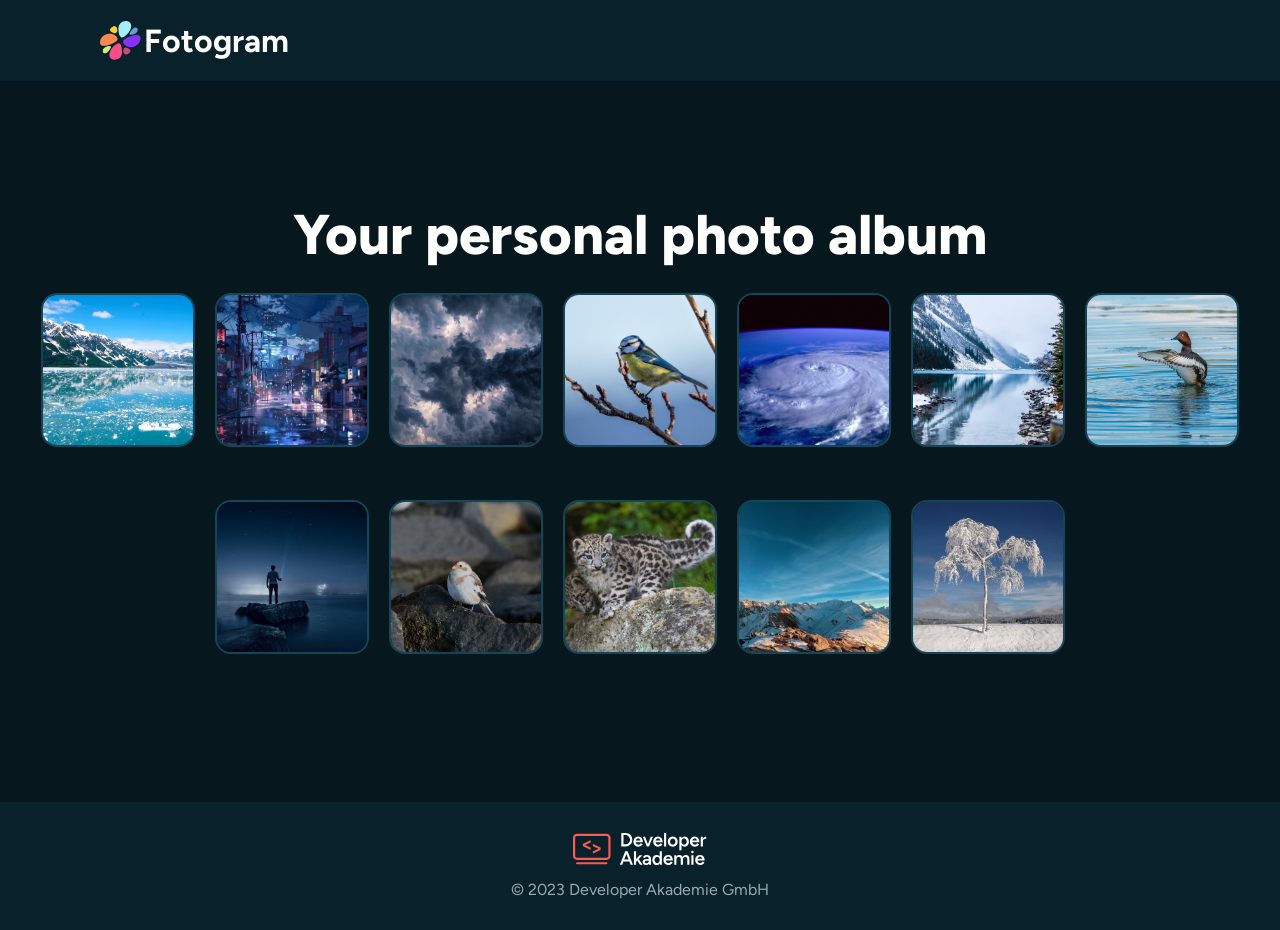
<file: index.html>
<!doctype html>
<html lang="en">
  <head>
    <meta charset="UTF-8" />
    <meta name="viewport" content="width=device-width, initial-scale=1.0" />
    <title>Fotogram</title>
    <link rel="stylesheet" href="style.css" />
  </head>
  <body onload="init()">
    <!--Header Start-->
    <header>
      <div class="headContainer">
        <div class="logo">
          <svg
            width="41"
            height="39"
            viewBox="0 0 41 39"
            fill="none"
            xmlns="http://www.w3.org/2000/svg"
          >
            <path
              d="M19.0182 22.3375C16.6136 22.0373 12.0298 26.1506 10.2525 30.2489C9.79545 31.3034 8.94561 33.3346 9.58336 35.3704C9.72675 35.8274 10.5617 38.247 13.4965 38.6756C13.5383 38.6816 13.5787 38.6876 13.6205 38.6921C15.6667 38.9475 18.5418 38.2455 20.2788 36.3292C21.9994 34.4309 22.1069 31.9128 22.1129 30.9539C22.1129 30.685 22.1099 30.4252 22.0995 30.1787C22.0084 27.6202 21.5125 24.7421 20.0458 22.8722C19.7396 22.4824 19.4484 22.4122 19.1138 22.3509C19.0825 22.345 19.0511 22.3405 19.0182 22.336"
              fill="#F64E85"
            />
            <path
              d="M10.7095 12.7249C9.60427 12.5875 7.70296 12.4635 5.44318 13.5643C4.89206 13.8331 1.95122 15.3267 0.639861 18.2869C-0.277191 20.357 -0.342908 23.0216 1.33736 24.1836C1.8377 24.5286 2.44409 24.7108 3.07737 24.7899C4.51269 24.9692 6.07795 24.6182 6.82025 24.4345C7.12046 24.3598 7.41022 24.2806 7.68951 24.203C10.5706 23.389 13.9282 22.0926 16.4329 20.1434C16.9556 19.7372 17.1184 19.4355 17.2797 19.0935C18.4298 16.6739 15.1021 13.3253 10.9739 12.7622C10.8917 12.7518 10.8036 12.7398 10.711 12.7279"
              fill="#F78A4C"
            />
            <path
              d="M26.9343 0.050436C24.8881 -0.204964 22.013 0.498507 20.2759 2.41476C18.5539 4.31309 18.4463 6.83124 18.4418 7.79012C18.4388 8.05896 18.4463 8.31735 18.4538 8.56528C18.5464 11.1223 19.0423 14.0019 20.5104 15.8718C20.8151 16.2616 21.1064 16.3333 21.4424 16.3931C21.4738 16.3991 21.5066 16.4035 21.538 16.408C23.9427 16.7082 28.5249 12.5949 30.3008 8.49807C30.7593 7.44211 31.6092 5.41086 30.9699 3.37662C30.8265 2.91958 29.9931 0.498507 27.0597 0.0698524C27.0179 0.0638781 26.9776 0.0579039 26.9358 0.0534231"
              fill="#A0F0FD"
            />
            <path
              d="M37.4758 13.9541C36.042 13.7749 34.4752 14.1259 33.7344 14.3111C33.4357 14.3842 33.1429 14.4649 32.8651 14.5426C29.981 15.3581 26.6265 16.6545 24.1203 18.6036C23.599 19.0098 23.4377 19.31 23.2734 19.6536C22.1249 22.0731 25.4525 25.4217 29.5808 25.9833C29.6659 25.9953 29.7585 26.0072 29.8571 26.0192C30.9623 26.1566 32.8577 26.2746 35.1115 25.1768C35.6626 24.9079 38.6019 23.4159 39.9133 20.4556C40.8303 18.3855 40.8976 15.721 39.2173 14.5605C38.7169 14.2155 38.1091 14.0333 37.4758 13.9541Z"
              fill="#8732F8"
            />
            <path
              d="M25.8573 26.515C25.6751 26.4926 25.4914 26.4792 25.3077 26.4762C25.0194 26.4717 24.8596 26.5464 24.6819 26.6405C23.4258 27.3051 22.8433 29.9577 23.5826 31.6633C23.7708 32.0965 24.1472 32.9209 25.2091 33.2585C25.2898 33.2839 25.4884 33.3436 25.7767 33.3795C26.3442 33.4497 27.2553 33.4287 28.2605 32.8672C29.3194 32.2757 30.4202 31.1212 30.4993 30.0159C30.5755 28.9421 29.6734 28.2296 29.3134 27.9712C29.2134 27.8981 29.1133 27.8308 29.0162 27.7666C28.141 27.1961 27.0372 26.6614 25.8573 26.515Z"
              fill="#CB4A74"
            />
            <path
              d="M9.77163 25.0558C8.67087 24.9184 6.99359 25.2708 5.61054 26.055C5.07286 26.3597 4.04528 26.9586 3.3672 28.0817C3.21486 28.3342 2.42476 29.6978 2.93855 30.9225C3.22233 31.5976 3.88995 32.1995 4.75323 32.3071C4.98474 32.3354 5.23118 32.3295 5.48807 32.2787C6.6665 32.0487 7.71797 30.9733 8.10929 30.5506C8.21832 30.4326 8.32287 30.3161 8.42144 30.2041C9.44305 29.0406 10.499 27.5933 10.9157 26.2506C11.0023 25.9713 10.962 25.8369 10.9082 25.692C10.7753 25.3366 10.3541 25.1275 9.77163 25.0543"
              fill="#D4ED77"
            />
            <path
              d="M14.7765 5.36306C14.209 5.29286 13.2979 5.31377 12.2912 5.87535C11.2323 6.46681 10.1315 7.62134 10.0539 8.72658C9.97769 9.80046 10.8798 10.5129 11.2398 10.7728C11.3413 10.846 11.4414 10.9132 11.5385 10.9759C12.4137 11.5464 13.5189 12.0811 14.6989 12.229C14.8796 12.2514 15.0618 12.2648 15.2455 12.2678C15.5338 12.2723 15.6951 12.1961 15.8728 12.102C17.1289 11.4389 17.7099 8.78632 16.9706 7.08066C16.7824 6.64753 16.4075 5.82308 15.3441 5.48553C15.2634 5.46014 15.0648 5.4004 14.778 5.36455"
              fill="#FFD331"
            />
            <path
              d="M35.8002 6.43396C35.5687 6.40558 35.3222 6.41156 35.0653 6.46234C33.8884 6.69384 32.8369 7.76921 32.4456 8.1904C32.3351 8.30988 32.2305 8.42489 32.132 8.53691C31.1119 9.6989 30.0559 11.1462 29.6392 12.4904C29.5511 12.7712 29.5899 12.9056 29.6452 13.0505C29.7781 13.4059 30.2008 13.615 30.7833 13.6882C31.8855 13.8256 33.5613 13.4732 34.9444 12.6875C35.4821 12.3828 36.5081 11.7854 37.1877 10.6608C37.3401 10.4083 38.1302 9.04621 37.6164 7.81999C37.3311 7.1449 36.665 6.54299 35.8017 6.43545"
              fill="#66A0D1"
            />
          </svg>

          <h1 class="title">Fotogram</h1>
        </div>
      </div>
    </header>
    <!--Header End-->
    <!--Content Start-->
    <section class="content">
      <div class="secContainer">
        <p>Your personal photo album</p>
        <div class="gallery"></div>
      </div>
    </section>
    <!--Content End-->
    <!--Footer Start-->
    <footer>
      <div class="footer_content">
        <svg
          width="134"
          height="32"
          viewBox="0 0 134 32"
          fill="none"
          xmlns="http://www.w3.org/2000/svg"
        >
          <path
            d="M52.5124 13.441V11.3672C53.1396 11.3672 53.7285 11.252 54.2789 11.0216C54.8294 10.7784 55.3094 10.4456 55.719 10.0231C56.1287 9.6007 56.4487 9.10786 56.6791 8.54462C56.9095 7.98138 57.0247 7.37334 57.0247 6.72049C57.0247 6.06764 56.9095 5.4596 56.6791 4.89636C56.4487 4.33312 56.1287 3.84028 55.719 3.41785C55.3094 2.99542 54.8294 2.66899 54.2789 2.43858C53.7285 2.19536 53.1396 2.07375 52.5124 2.07375V0C53.8309 0 54.9958 0.288021 56.0071 0.864063C57.0311 1.4273 57.8312 2.21456 58.4072 3.22584C58.9961 4.23711 59.2905 5.40199 59.2905 6.72049C59.2905 8.02618 58.9961 9.18467 58.4072 10.1959C57.8312 11.2072 57.0311 12.0009 56.0071 12.5769C54.9958 13.153 53.8309 13.441 52.5124 13.441ZM49.7282 13.441V11.3672H52.5124V13.441H49.7282ZM48.2881 13.441V0H50.5155V13.441H48.2881ZM49.7282 2.07375V0H52.5124V2.07375H49.7282Z"
            fill="white"
          />
          <path
            d="M65.2489 13.6714C64.3145 13.6714 63.4824 13.4602 62.7527 13.0377C62.0231 12.6025 61.4534 12.0073 61.0438 11.252C60.6342 10.4968 60.4294 9.6263 60.4294 8.64063C60.4294 7.65496 60.6406 6.78449 61.063 6.02924C61.4855 5.27398 62.0615 4.68514 62.7911 4.26271C63.5208 3.82748 64.3657 3.60986 65.3257 3.60986C66.1706 3.60986 66.9386 3.83388 67.6299 4.28191C68.3211 4.71714 68.8652 5.35079 69.262 6.18285C69.6716 7.01491 69.8765 8.00698 69.8765 9.15907H67.7067C67.7195 8.32701 67.6235 7.64216 67.4187 7.10452C67.2267 6.56688 66.945 6.17005 66.5738 5.91403C66.2026 5.64521 65.761 5.5108 65.2489 5.5108C64.7113 5.5108 64.2505 5.63241 63.8664 5.87563C63.4952 6.11885 63.2072 6.47727 63.0024 6.95091C62.7975 7.41174 62.6951 7.99418 62.6951 8.69823C62.6951 9.32548 62.8167 9.86312 63.06 10.3112C63.3032 10.7592 63.6296 11.1048 64.0392 11.348C64.4617 11.5784 64.9289 11.6937 65.4409 11.6937C66.0042 11.6937 66.4714 11.5656 66.8426 11.3096C67.2139 11.0408 67.5019 10.7016 67.7067 10.2919L69.6844 11.1368C69.4156 11.6488 69.0764 12.0969 68.6668 12.4809C68.2571 12.8649 67.7643 13.1594 67.1883 13.3642C66.6122 13.569 65.9658 13.6714 65.2489 13.6714ZM61.8311 9.15907L61.8503 7.45014H68.7628V9.15907H61.8311Z"
            fill="white"
          />
          <path
            d="M73.985 13.441L77.7292 3.84028H79.9566L76.0011 13.441H73.985ZM73.8313 13.441L69.8567 3.84028H72.0648L75.8283 13.441H73.8313Z"
            fill="white"
          />
          <path
            d="M85.0511 13.6714C84.1166 13.6714 83.2846 13.4602 82.5549 13.0377C81.8253 12.6025 81.2556 12.0073 80.846 11.252C80.4364 10.4968 80.2316 9.6263 80.2316 8.64063C80.2316 7.65496 80.4428 6.78449 80.8652 6.02924C81.2876 5.27398 81.8637 4.68514 82.5933 4.26271C83.323 3.82748 84.1679 3.60986 85.1279 3.60986C85.9728 3.60986 86.7408 3.83388 87.4321 4.28191C88.1233 4.71714 88.6674 5.35079 89.0642 6.18285C89.4738 7.01491 89.6786 8.00698 89.6786 9.15907H87.5089C87.5217 8.32701 87.4257 7.64216 87.2209 7.10452C87.0289 6.56688 86.7472 6.17005 86.376 5.91403C86.0048 5.64521 85.5632 5.5108 85.0511 5.5108C84.5135 5.5108 84.0526 5.63241 83.6686 5.87563C83.2974 6.11885 83.0094 6.47727 82.8046 6.95091C82.5997 7.41174 82.4973 7.99418 82.4973 8.69823C82.4973 9.32548 82.6189 9.86312 82.8622 10.3112C83.1054 10.7592 83.4318 11.1048 83.8414 11.348C84.2639 11.5784 84.7311 11.6937 85.2431 11.6937C85.8064 11.6937 86.2736 11.5656 86.6448 11.3096C87.0161 11.0408 87.3041 10.7016 87.5089 10.2919L89.4866 11.1368C89.2178 11.6488 88.8786 12.0969 88.469 12.4809C88.0593 12.8649 87.5665 13.1594 86.9905 13.3642C86.4144 13.569 85.768 13.6714 85.0511 13.6714ZM81.6333 9.15907L81.6525 7.45014H88.565V9.15907H81.6333Z"
            fill="white"
          />
          <path
            d="M91.052 13.441L91.0712 0H93.2218L93.2026 13.441H91.052Z"
            fill="white"
          />
          <path
            d="M99.7753 13.6714C98.8024 13.6714 97.9384 13.4602 97.1831 13.0377C96.4406 12.6025 95.8582 12.0073 95.4358 11.252C95.0133 10.4968 94.8021 9.6263 94.8021 8.64063C94.8021 7.65496 95.0069 6.78449 95.4166 6.02924C95.839 5.27398 96.4214 4.68514 97.1639 4.26271C97.9191 3.82748 98.7768 3.60986 99.7369 3.60986C100.71 3.60986 101.567 3.82748 102.31 4.26271C103.052 4.68514 103.635 5.27398 104.057 6.02924C104.48 6.78449 104.691 7.65496 104.691 8.64063C104.691 9.6263 104.48 10.4968 104.057 11.252C103.635 12.0073 103.052 12.6025 102.31 13.0377C101.58 13.4602 100.735 13.6714 99.7753 13.6714ZM99.7753 11.5976C100.287 11.5976 100.735 11.476 101.119 11.2328C101.516 10.9768 101.823 10.6248 102.041 10.1767C102.271 9.72871 102.387 9.21667 102.387 8.64063C102.387 8.06459 102.271 7.55255 102.041 7.10452C101.823 6.65649 101.51 6.31086 101.1 6.06764C100.703 5.81162 100.249 5.68361 99.7369 5.68361C99.2248 5.68361 98.7704 5.81162 98.3736 6.06764C97.9768 6.31086 97.6631 6.65649 97.4327 7.10452C97.2151 7.55255 97.1063 8.06459 97.1063 8.64063C97.1063 9.21667 97.2151 9.72871 97.4327 10.1767C97.6631 10.6248 97.9768 10.9768 98.3736 11.2328C98.7832 11.476 99.2504 11.5976 99.7753 11.5976Z"
            fill="white"
          />
          <path
            d="M106.356 17.2813V3.84028H108.372L108.507 5.60681V17.2813H106.356ZM111.54 13.6714C110.734 13.6714 110.036 13.4666 109.448 13.0569C108.871 12.6345 108.43 12.0457 108.123 11.2904C107.815 10.5352 107.662 9.6519 107.662 8.64063C107.662 7.61655 107.815 6.73329 108.123 5.99084C108.43 5.23558 108.871 4.65314 109.448 4.24351C110.036 3.82108 110.734 3.60986 111.54 3.60986C112.411 3.60986 113.166 3.82108 113.806 4.24351C114.459 4.65314 114.965 5.23558 115.323 5.99084C115.694 6.73329 115.88 7.61655 115.88 8.64063C115.88 9.6519 115.694 10.5352 115.323 11.2904C114.965 12.0457 114.459 12.6345 113.806 13.0569C113.166 13.4666 112.411 13.6714 111.54 13.6714ZM111.003 11.7129C111.515 11.7129 111.969 11.5848 112.366 11.3288C112.763 11.06 113.077 10.6952 113.307 10.2343C113.55 9.77351 113.672 9.24227 113.672 8.64063C113.672 8.03899 113.557 7.50775 113.326 7.04691C113.109 6.58608 112.801 6.22765 112.405 5.97163C112.008 5.71562 111.547 5.58761 111.022 5.58761C110.536 5.58761 110.1 5.71562 109.716 5.97163C109.332 6.22765 109.032 6.58608 108.814 7.04691C108.609 7.50775 108.507 8.03899 108.507 8.64063C108.507 9.24227 108.609 9.77351 108.814 10.2343C109.032 10.6952 109.326 11.06 109.697 11.3288C110.081 11.5848 110.516 11.7129 111.003 11.7129Z"
            fill="white"
          />
          <path
            d="M121.73 13.6714C120.796 13.6714 119.964 13.4602 119.234 13.0377C118.504 12.6025 117.935 12.0073 117.525 11.252C117.116 10.4968 116.911 9.6263 116.911 8.64063C116.911 7.65496 117.122 6.78449 117.544 6.02924C117.967 5.27398 118.543 4.68514 119.272 4.26271C120.002 3.82748 120.847 3.60986 121.807 3.60986C122.652 3.60986 123.42 3.83388 124.111 4.28191C124.803 4.71714 125.347 5.35079 125.743 6.18285C126.153 7.01491 126.358 8.00698 126.358 9.15907H124.188C124.201 8.32701 124.105 7.64216 123.9 7.10452C123.708 6.56688 123.426 6.17005 123.055 5.91403C122.684 5.64521 122.242 5.5108 121.73 5.5108C121.193 5.5108 120.732 5.63241 120.348 5.87563C119.977 6.11885 119.689 6.47727 119.484 6.95091C119.279 7.41174 119.176 7.99418 119.176 8.69823C119.176 9.32548 119.298 9.86312 119.541 10.3112C119.785 10.7592 120.111 11.1048 120.521 11.348C120.943 11.5784 121.41 11.6937 121.922 11.6937C122.486 11.6937 122.953 11.5656 123.324 11.3096C123.695 11.0408 123.983 10.7016 124.188 10.2919L126.166 11.1368C125.897 11.6488 125.558 12.0969 125.148 12.4809C124.739 12.8649 124.246 13.1594 123.67 13.3642C123.094 13.569 122.447 13.6714 121.73 13.6714ZM118.312 9.15907L118.332 7.45014H125.244V9.15907H118.312Z"
            fill="white"
          />
          <path
            d="M129.152 8.33341C129.152 7.29653 129.35 6.44527 129.747 5.77962C130.144 5.11397 130.656 4.62114 131.283 4.30111C131.923 3.96829 132.589 3.80188 133.28 3.80188V5.85643C132.692 5.85643 132.135 5.93963 131.61 6.10604C131.098 6.25966 130.682 6.51567 130.362 6.8741C130.042 7.23253 129.882 7.70616 129.882 8.295L129.152 8.33341ZM127.731 13.441V3.84028H129.882V13.441H127.731Z"
            fill="white"
          />
          <path
            d="M57.6008 31.7696L52.3588 18.3286H54.5861L59.9625 31.7696H57.6008ZM46.8672 31.7696L52.2244 18.3286H54.4709L49.229 31.7696H46.8672ZM49.3826 28.4669V26.4892H57.428V28.4669H49.3826Z"
            fill="white"
          />
          <path
            d="M62.9814 29.0814L61.6757 27.6029L66.668 22.1689H69.2602L62.9814 29.0814ZM60.9268 31.7696V18.3286H63.0774V31.7696H60.9268ZM67.0329 31.7696L63.6534 26.7964L65.0551 25.2987L69.5866 31.7696H67.0329Z"
            fill="white"
          />
          <path
            d="M76.0013 31.7696L75.9052 26.8348C75.9052 26.182 75.8348 25.6379 75.694 25.2027C75.5532 24.7675 75.3356 24.4346 75.0412 24.2042C74.7468 23.9738 74.3499 23.8586 73.8507 23.8586C73.4027 23.8586 73.0058 23.9546 72.6602 24.1466C72.3146 24.3386 72.0266 24.6331 71.7962 25.0299L69.876 24.3578C70.0936 23.9354 70.3752 23.5386 70.7209 23.1674C71.0665 22.7961 71.5017 22.5017 72.0266 22.2841C72.5514 22.0537 73.1787 21.9385 73.9083 21.9385C74.83 21.9385 75.598 22.1113 76.2125 22.4569C76.8397 22.8025 77.307 23.3146 77.6142 23.993C77.9214 24.6715 78.075 25.5099 78.075 26.5084V31.7696H76.0013ZM73.2747 32C72.1354 32 71.2457 31.744 70.6057 31.2319C69.9784 30.7199 69.6648 29.9967 69.6648 29.0622C69.6648 28.0637 69.9976 27.3021 70.6633 26.7772C71.3417 26.2524 72.2826 25.99 73.4859 25.99H76.5005L76.5197 27.6413H74.1579C73.3003 27.6413 72.6986 27.7629 72.353 28.0061C72.0202 28.2365 71.8538 28.5694 71.8538 29.0046C71.8538 29.3758 72.001 29.6702 72.2954 29.8878C72.6026 30.0927 73.025 30.1951 73.5627 30.1951C74.0363 30.1951 74.4459 30.0863 74.7916 29.8686C75.15 29.6382 75.4252 29.3438 75.6172 28.9854C75.8092 28.6142 75.9052 28.2173 75.9052 27.7949H76.7117C76.7117 29.1006 76.4301 30.1311 75.8668 30.8863C75.3164 31.6288 74.4523 32 73.2747 32Z"
            fill="white"
          />
          <path
            d="M86.8169 31.7696L86.7209 29.9839V18.3286H88.8522V31.7696H86.8169ZM83.6871 32C82.8166 32 82.0549 31.7952 81.4021 31.3856C80.7621 30.9631 80.2564 30.3743 79.8852 29.619C79.5268 28.8638 79.3475 27.9805 79.3475 26.9692C79.3475 25.9452 79.5268 25.0619 79.8852 24.3194C80.2564 23.5642 80.7621 22.9817 81.4021 22.5721C82.0549 22.1497 82.8166 21.9385 83.6871 21.9385C84.4935 21.9385 85.1848 22.1497 85.7608 22.5721C86.3497 22.9817 86.7977 23.5642 87.1049 24.3194C87.4121 25.0619 87.5657 25.9452 87.5657 26.9692C87.5657 27.9805 87.4121 28.8638 87.1049 29.619C86.7977 30.3743 86.3497 30.9631 85.7608 31.3856C85.1848 31.7952 84.4935 32 83.6871 32ZM84.2247 30.0415C84.7111 30.0415 85.14 29.9134 85.5112 29.6574C85.8952 29.3886 86.1896 29.0238 86.3945 28.563C86.6121 28.1021 86.7209 27.5709 86.7209 26.9692C86.7209 26.3676 86.6121 25.8364 86.3945 25.3755C86.1896 24.9147 85.8952 24.5563 85.5112 24.3002C85.14 24.0442 84.7047 23.9162 84.2055 23.9162C83.6935 23.9162 83.239 24.0442 82.8422 24.3002C82.4454 24.5563 82.1318 24.9147 81.9013 25.3755C81.6837 25.8364 81.5685 26.3676 81.5557 26.9692C81.5685 27.5709 81.6837 28.1021 81.9013 28.563C82.1318 29.0238 82.4454 29.3886 82.8422 29.6574C83.2518 29.9134 83.7127 30.0415 84.2247 30.0415Z"
            fill="white"
          />
          <path
            d="M95.2429 32C94.3084 32 93.4763 31.7888 92.7467 31.3664C92.017 30.9311 91.4474 30.3359 91.0378 29.5806C90.6281 28.8254 90.4233 27.9549 90.4233 26.9692C90.4233 25.9836 90.6345 25.1131 91.0569 24.3578C91.4794 23.6026 92.0554 23.0137 92.7851 22.5913C93.5147 22.1561 94.3596 21.9385 95.3197 21.9385C96.1645 21.9385 96.9326 22.1625 97.6238 22.6105C98.3151 23.0457 98.8591 23.6794 99.2559 24.5115C99.6656 25.3435 99.8704 26.3356 99.8704 27.4877H97.7006C97.7134 26.6556 97.6174 25.9708 97.4126 25.4331C97.2206 24.8955 96.939 24.4987 96.5678 24.2426C96.1965 23.9738 95.7549 23.8394 95.2429 23.8394C94.7052 23.8394 94.2444 23.961 93.8604 24.2042C93.4891 24.4474 93.2011 24.8059 92.9963 25.2795C92.7915 25.7403 92.6891 26.3228 92.6891 27.0268C92.6891 27.6541 92.8107 28.1917 93.0539 28.6398C93.2971 29.0878 93.6235 29.4334 94.0332 29.6766C94.4556 29.907 94.9228 30.0223 95.4349 30.0223C95.9981 30.0223 96.4653 29.8942 96.8366 29.6382C97.2078 29.3694 97.4958 29.0302 97.7006 28.6206L99.6784 29.4654C99.4096 29.9775 99.0703 30.4255 98.6607 30.8095C98.2511 31.1935 97.7582 31.488 97.1822 31.6928C96.6062 31.8976 95.9597 32 95.2429 32ZM91.825 27.4877L91.8442 25.7787H98.7567V27.4877H91.825Z"
            fill="white"
          />
          <path
            d="M101.244 31.7696V22.1689H103.26L103.394 23.9354V31.7696H101.244ZM107.753 31.7696V26.854L109.904 26.278V31.7696H107.753ZM114.281 31.7696V26.854L116.413 26.278V31.7696H114.281ZM107.753 26.854C107.753 26.086 107.663 25.4971 107.484 25.0875C107.318 24.6651 107.075 24.3706 106.755 24.2042C106.447 24.0378 106.082 23.9546 105.66 23.9546C104.943 23.9418 104.386 24.1786 103.99 24.6651C103.593 25.1515 103.394 25.8492 103.394 26.758H102.588C102.588 25.7467 102.735 24.8827 103.029 24.1658C103.324 23.4362 103.746 22.8857 104.297 22.5145C104.847 22.1305 105.5 21.9385 106.255 21.9385C107.42 21.9385 108.316 22.2969 108.944 23.0137C109.584 23.7178 109.904 24.8059 109.904 26.278L107.753 26.854ZM114.281 26.854C114.281 26.086 114.192 25.4971 114.013 25.0875C113.833 24.6651 113.584 24.3706 113.264 24.2042C112.957 24.0378 112.598 23.9546 112.189 23.9546C111.459 23.9418 110.896 24.1786 110.499 24.6651C110.102 25.1515 109.904 25.8492 109.904 26.758H109.097C109.097 25.7467 109.244 24.8827 109.539 24.1658C109.833 23.4362 110.256 22.8857 110.806 22.5145C111.356 22.1305 112.009 21.9385 112.765 21.9385C113.929 21.9385 114.832 22.2969 115.472 23.0137C116.112 23.7178 116.426 24.8059 116.413 26.278L114.281 26.854Z"
            fill="white"
          />
          <path
            d="M118.358 31.7696L118.377 22.1689H120.508L120.489 31.7696H118.358ZM119.433 20.3448C119.088 20.3448 118.787 20.2231 118.531 19.9799C118.287 19.7239 118.166 19.4231 118.166 19.0775C118.166 18.7318 118.287 18.4374 118.531 18.1942C118.787 17.951 119.088 17.8294 119.433 17.8294C119.779 17.8294 120.073 17.951 120.316 18.1942C120.572 18.4374 120.7 18.7318 120.7 19.0775C120.7 19.4231 120.572 19.7239 120.316 19.9799C120.073 20.2231 119.779 20.3448 119.433 20.3448Z"
            fill="white"
          />
          <path
            d="M127.037 32C126.102 32 125.27 31.7888 124.541 31.3664C123.811 30.9311 123.241 30.3359 122.832 29.5806C122.422 28.8254 122.217 27.9549 122.217 26.9692C122.217 25.9836 122.429 25.1131 122.851 24.3578C123.273 23.6026 123.849 23.0137 124.579 22.5913C125.309 22.1561 126.154 21.9385 127.114 21.9385C127.959 21.9385 128.727 22.1625 129.418 22.6105C130.109 23.0457 130.653 23.6794 131.05 24.5115C131.46 25.3435 131.664 26.3356 131.664 27.4877H129.495C129.507 26.6556 129.411 25.9708 129.207 25.4331C129.015 24.8955 128.733 24.4987 128.362 24.2426C127.991 23.9738 127.549 23.8394 127.037 23.8394C126.499 23.8394 126.038 23.961 125.654 24.2042C125.283 24.4474 124.995 24.8059 124.79 25.2795C124.586 25.7403 124.483 26.3228 124.483 27.0268C124.483 27.6541 124.605 28.1917 124.848 28.6398C125.091 29.0878 125.418 29.4334 125.827 29.6766C126.25 29.907 126.717 30.0223 127.229 30.0223C127.792 30.0223 128.259 29.8942 128.631 29.6382C129.002 29.3694 129.29 29.0302 129.495 28.6206L131.472 29.4654C131.204 29.9775 130.864 30.4255 130.455 30.8095C130.045 31.1935 129.552 31.488 128.976 31.6928C128.4 31.8976 127.754 32 127.037 32ZM123.619 27.4877L123.638 25.7787H130.551V27.4877H123.619Z"
            fill="white"
          />
          <path
            d="M19.9267 20.4497C19.9351 20.5048 19.9691 20.5525 20.0184 20.5783C20.0677 20.6041 20.1263 20.6049 20.1763 20.5804L27.4536 17.0079C27.4997 16.9853 27.5336 16.9434 27.546 16.8935C27.6379 16.525 27.6676 16.1596 27.6676 15.7655C27.6676 15.3298 27.6072 14.9325 27.5488 14.5811C27.5396 14.5253 27.5038 14.4775 27.453 14.4527L20.1757 10.9153C20.1261 10.8913 20.0681 10.892 20.0192 10.9172C19.9703 10.9425 19.9362 10.9894 19.9271 11.0437L19.9261 11.0501C19.8984 11.2167 19.8681 11.3987 19.8666 11.5833C19.8374 11.7696 19.8374 11.9857 19.8375 12.184V12.1931C19.8375 12.2672 19.8446 12.3484 19.8513 12.4242L19.8527 12.4403C19.86 12.524 19.8666 12.6045 19.8666 12.6834C19.8666 12.693 19.8674 12.7026 19.8689 12.712C19.8816 12.7883 19.8883 12.8653 19.8954 12.9464L19.8963 12.9569C19.9035 13.0384 19.9114 13.1275 19.9284 13.2093C19.9399 13.2642 19.977 13.3103 20.0283 13.3332L25.4124 15.7337L20.0258 18.2339C19.9758 18.2572 19.9397 18.3027 19.9284 18.3568C19.8992 18.4976 19.8682 18.6805 19.8666 18.8682C19.8374 19.0528 19.8375 19.236 19.8375 19.435V19.443C19.8375 19.735 19.8678 20.0596 19.9267 20.4497Z"
            fill="#FD5B4F"
          />
          <path
            fill-rule="evenodd"
            clip-rule="evenodd"
            d="M17.5118 7.17716C17.5611 7.20296 17.5952 7.25071 17.6035 7.30573C17.6624 7.69592 17.6928 8.02048 17.6928 8.31248V8.32056C17.6928 8.51947 17.6928 8.70271 17.6636 8.88727C17.6621 9.07496 17.6311 9.25783 17.6018 9.3987C17.5906 9.45274 17.5544 9.49828 17.5044 9.52152L12.1179 12.0218L17.502 14.4223C17.5532 14.4451 17.5904 14.4913 17.6018 14.5462C17.6188 14.628 17.6268 14.7171 17.6339 14.7985L17.6348 14.809C17.6419 14.8901 17.6486 14.9671 17.6613 15.0434C17.6629 15.0529 17.6637 15.0625 17.6637 15.072C17.6637 15.151 17.6702 15.2315 17.6775 15.3151L17.679 15.3312C17.6856 15.407 17.6928 15.4882 17.6928 15.5624V15.5715C17.6928 15.7699 17.6928 15.9859 17.6636 16.1721C17.6621 16.3568 17.6318 16.5388 17.6042 16.7052L17.6031 16.7118C17.594 16.7661 17.5599 16.813 17.511 16.8382C17.4621 16.8635 17.4041 16.8642 17.3546 16.8401L10.0773 13.3027C10.0264 13.278 9.99065 13.2302 9.98138 13.1744C9.92297 12.823 9.86258 12.4256 9.86258 11.99C9.86258 11.5959 9.89233 11.2304 9.9842 10.862C9.99665 10.8121 10.0305 10.7702 10.0767 10.7475L17.354 7.17511C17.4039 7.15059 17.4625 7.15135 17.5118 7.17716Z"
            fill="#FD5B4F"
          />
          <path
            fill-rule="evenodd"
            clip-rule="evenodd"
            d="M33.6024 0.785889H3.92756C1.75843 0.785889 0 2.54432 0 4.71345V23.042C0 25.2112 1.75843 26.9696 3.92756 26.9696H33.6024C35.7716 26.9696 37.53 25.2112 37.53 23.042V4.71345C37.53 2.54432 35.7716 0.785889 33.6024 0.785889ZM2.18198 4.71345C2.18198 3.74939 2.9635 2.96787 3.92756 2.96787H33.6024C34.5665 2.96787 35.348 3.74939 35.348 4.71345V23.042C35.348 24.0061 34.5665 24.7876 33.6024 24.7876H3.92756C2.9635 24.7876 2.18198 24.0061 2.18198 23.042V4.71345Z"
            fill="#FD5B4F"
          />
          <path
            d="M4.14576 29.1516C3.54322 29.1516 3.05477 29.64 3.05477 30.2426C3.05477 30.8451 3.54322 31.3336 4.14576 31.3336H33.3843C33.9868 31.3336 34.4752 30.8451 34.4752 30.2426C34.4752 29.64 33.9868 29.1516 33.3843 29.1516H4.14576Z"
            fill="#FD5B4F"
          />
        </svg>
        <p>© 2023 Developer Akademie GmbH</p>
      </div>
    </footer>
    <!--Footer End-->
    <!--Dialog Start-->

    <dialog id="dialog">
      <div class="dialogTop">
        <div class="imgName-div"><p id="imgName"></p></div>

        <button id="closeBtn" onclick="closeDialog()">
          <svg
            width="14"
            height="14"
            viewBox="0 0 14 14"
            fill="none"
            xmlns="http://www.w3.org/2000/svg"
          >
            <path
              d="M6.575 7.975L1.675 12.875C1.49167 13.0583 1.25833 13.15 0.975 13.15C0.691667 13.15 0.458333 13.0583 0.275 12.875C0.0916667 12.6917 0 12.4583 0 12.175C0 11.8917 0.0916667 11.6583 0.275 11.475L5.175 6.575L0.275 1.675C0.0916667 1.49167 0 1.25833 0 0.975C0 0.691667 0.0916667 0.458333 0.275 0.275C0.458333 0.0916667 0.691667 0 0.975 0C1.25833 0 1.49167 0.0916667 1.675 0.275L6.575 5.175L11.475 0.275C11.6583 0.0916667 11.8917 0 12.175 0C12.4583 0 12.6917 0.0916667 12.875 0.275C13.0583 0.458333 13.15 0.691667 13.15 0.975C13.15 1.25833 13.0583 1.49167 12.875 1.675L7.975 6.575L12.875 11.475C13.0583 11.6583 13.15 11.8917 13.15 12.175C13.15 12.4583 13.0583 12.6917 12.875 12.875C12.6917 13.0583 12.4583 13.15 12.175 13.15C11.8917 13.15 11.6583 13.0583 11.475 12.875L6.575 7.975Z"
              fill="white"
            />
          </svg>
        </button>
      </div>

      <div id="imgWin"></div>

      <div id="moveBtn">
        <button id="prev" onclick="navigate(-1)">
          <svg
            width="22"
            height="19"
            viewBox="0 0 22 19"
            fill="none"
            xmlns="http://www.w3.org/2000/svg"
          >
            <path
              d="M8.77873 18.6777C9.16926 19.0682 9.80242 19.0682 10.1929 18.6777C10.5835 18.2871 10.5835 17.654 10.1929 17.2635L3.41421 10.4847L20.5815 10.4847C21.1338 10.4847 21.5815 10.037 21.5815 9.48473C21.5815 8.93244 21.1338 8.48473 20.5815 8.48473L3.41533 8.48472L10.1929 1.70711C10.5835 1.31658 10.5835 0.683421 10.1929 0.292895C9.80242 -0.0976287 9.16926 -0.0976287 8.77873 0.292895L0.320144 8.75149C0.123303 8.93411 0.000122925 9.19503 0.0001229 9.48472C0.000122883 9.67363 0.0525006 9.85029 0.143525 10.001C0.184636 10.0692 0.234612 10.1335 0.293454 10.1924L8.77873 18.6777Z"
              fill="#FD5B4F"
            />
          </svg>
        </button>
        <p id="calc"></p>
        <button id="next" onclick="navigate(1)">
          <svg
            width="22"
            height="19"
            viewBox="0 0 22 19"
            fill="none"
            xmlns="http://www.w3.org/2000/svg"
          >
            <path
              d="M12.8028 0.292893C12.4123 -0.0976311 11.7791 -0.0976311 11.3886 0.292893C10.9981 0.683417 10.9981 1.31658 11.3886 1.70711L18.1673 8.48584H1C0.447715 8.48584 0 8.93355 0 9.48584C0 10.0381 0.447715 10.4858 1 10.4858H18.1662L11.3886 17.2635C10.9981 17.654 10.9981 18.2871 11.3886 18.6777C11.7791 19.0682 12.4123 19.0682 12.8028 18.6777L21.2614 10.2191C21.4582 10.0364 21.5814 9.77553 21.5814 9.48584C21.5814 9.29694 21.529 9.12027 21.438 8.96957C21.3969 8.90137 21.3469 8.83702 21.2881 8.77817L12.8028 0.292893Z"
              fill="#FD5B4F"
            />
          </svg>
        </button>
      </div>
    </dialog>

    <!--Dialog End-->
  </body>
  <script src="main.js"></script>
</html>
</file>
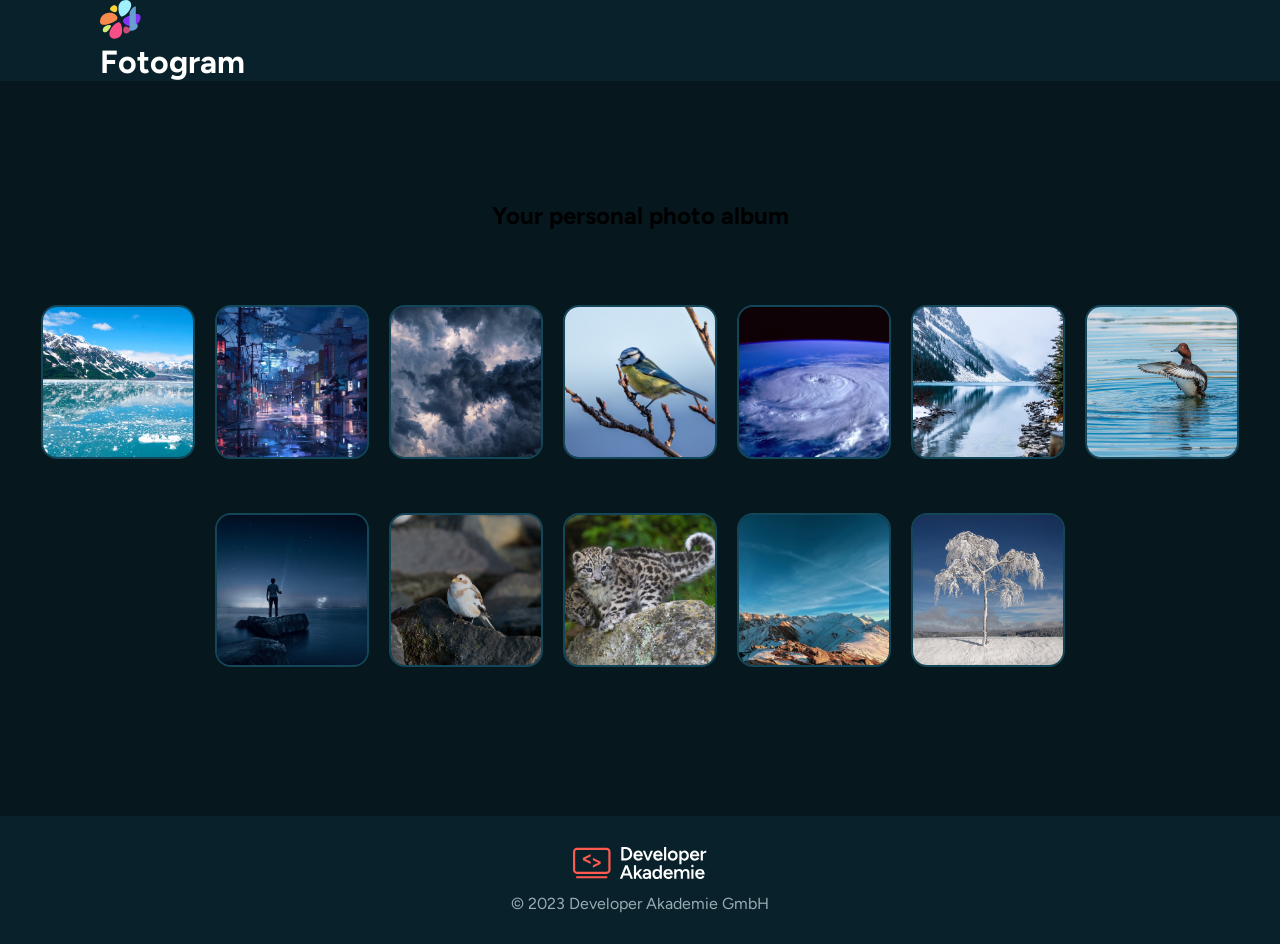
<file: Untitled-1.html>
<!doctype html>
<html lang="de">
  <head>
    <meta charset="UTF-8" />
    <meta name="viewport" content="width=device-width, initial-scale=1.0" />
    <title>Fotogram - Your Personal Photo Album</title>
    <link rel="stylesheet" href="style.css" />
    <link rel="icon" type="image/x-icon" href="favicon.ico" />
  </head>
  <body>
    <!--Header Start-->
    <header>
      <div>
        <svg
          width="41"
          height="39"
          viewBox="0 0 41 39"
          fill="none"
          xmlns="http://www.w3.org/2000/svg"
          aria-hidden="true"
          focusable="false"
        >
          <path
            d="M19.0182 22.3375C16.6136 22.0373 12.0298 26.1506 10.2525 30.2489C9.79545 31.3034 8.94561 33.3346 9.58336 35.3704C9.72675 35.8274 10.5617 38.247 13.4965 38.6756C13.5383 38.6816 13.5787 38.6876 13.6205 38.6921C15.6667 38.9475 18.5418 38.2455 20.2788 36.3292C21.9994 34.4309 22.1069 31.9128 22.1129 30.9539C22.1129 30.685 22.1099 30.4252 22.0995 30.1787C22.0084 27.6202 21.5125 24.7421 20.0458 22.8722C19.7396 22.4824 19.4484 22.4122 19.1138 22.3509C19.0825 22.345 19.0511 22.3405 19.0182 22.336"
            fill="#F64E85"
          />
          <path
            d="M10.7095 12.7249C9.60427 12.5875 7.70296 12.4635 5.44318 13.5643C4.89206 13.8331 1.95122 15.3267 0.639861 18.2869C-0.277191 20.357 -0.342908 23.0216 1.33736 24.1836C1.8377 24.5286 2.44409 24.7108 3.07737 24.7899C4.51269 24.9692 6.07795 24.6182 6.82025 24.4345C7.12046 24.3598 7.41022 24.2806 7.68951 24.203C10.5706 23.389 13.9282 22.0926 16.4329 20.1434C16.9556 19.7372 17.1184 19.4355 17.2797 19.0935C18.4298 16.6739 15.1021 13.3253 10.9739 12.7622C10.8917 12.7518 10.8036 12.7398 10.711 12.7279"
            fill="#F78A4C"
          />
          <path
            d="M26.9343 0.050436C24.8881 -0.204964 22.013 0.498507 20.2759 2.41476C18.5539 4.31309 18.4463 6.83124 18.4418 7.79012C18.4388 8.05896 18.4463 8.31735 18.4538 8.56528C18.5464 11.1223 19.0423 14.0019 20.5104 15.8718C20.8151 16.2616 21.1064 16.3333 21.4424 16.3931C21.4738 16.3991 21.5066 16.4035 21.538 16.408C23.9427 16.7082 28.5249 12.5949 30.3008 8.49807C30.7593 7.44211 31.6092 5.41086 30.9699 3.37662C30.8265 2.91958 29.9931 0.498507 27.0597 0.0698524C27.0179 0.0638781 26.9776 0.0579039 26.9358 0.0534231"
            fill="#A0F0FD"
          />
          <path
            d="M37.4758 13.9541C36.042 13.7749 34.4752 14.1259 33.7344 14.3111C33.4357 14.3842 33.1429 14.4649 32.8651 14.5426C29.981 15.3581 26.6265 16.6545 24.1203 18.6036C23.599 19.0098 23.4377 19.31 23.2734 19.6536C22.1249 22.0731 25.4525 25.4217 29.5808 25.9833C29.6659 25.9953 29.7585 26.0072 29.8571 26.0192C30.9623 26.1566 32.8577 26.2746 35.1115 25.1768C35.6626 24.9079 38.6019 23.4159 39.9133 20.4556C40.8303 18.3855 40.8976 15.721 39.2173 14.5605C38.7169 14.2155 38.1091 14.0333 37.4758 13.9541Z"
            fill="#8732F8"
          />
          <path
            d="M25.8573 26.515C25.6751 26.4926 25.4914 26.4792 25.3077 26.4762C25.0194 26.4717 24.8596 26.5464 24.6819 26.6405C23.4258 27.3051 22.8433 29.9577 23.5826 31.6633C23.7708 32.0965 24.1472 32.9209 25.2091 33.2585C25.2898 33.2839 25.4884 33.3436 25.7767 33.3795C26.3442 33.4497 27.2553 33.4287 28.2605 32.8672C29.3194 32.2757 30.4202 31.1212 30.4993 30.0159C30.5755 28.9421 29.6734 28.2296 29.3134 27.9712C29.2134 27.8981 29.1133 27.8308 29.0162 27.7666C28.141 27.1961 27.0372 26.6614 25.8573 26.515Z"
            fill="#CB4A74"
          />
          <path
            d="M9.77163 25.0558C8.67087 24.9184 6.99359 25.2708 5.61054 26.055C5.07286 26.3597 4.04528 26.9586 3.3672 28.0817C3.21486 28.3342 2.42476 29.6978 2.93855 30.9225C3.22233 31.5976 3.88995 32.1995 4.75323 32.3071C4.98474 32.3354 5.23118 32.3295 5.48807 32.2787C6.6665 32.0487 7.71797 30.9733 8.10929 30.5506C8.21832 30.4326 8.32287 30.3161 8.42144 30.2041C9.44305 29.0406 10.499 27.5933 10.9157 26.2506C11.0023 25.9713 10.962 25.8369 10.9082 25.692C10.7753 25.3366 10.3541 25.1275 9.77163 25.0543"
            fill="#D4ED77"
          />
          <path
            d="M14.7765 5.36306C14.209 5.29286 13.2979 5.31377 12.2912 5.87535C11.2323 6.46681 10.1315 7.62134 10.0539 8.72658C9.97769 9.80046 10.8798 10.5129 11.2398 10.7728C11.3413 10.846 11.4414 10.9132 11.5385 10.9759C12.4137 11.5464 13.5189 12.0811 14.6989 12.229C14.8796 12.2514 15.0618 12.2648 15.2455 12.2678C15.5338 12.2723 15.6951 12.1961 15.8728 12.102C17.1289 11.4389 17.7099 8.78632 16.9706 7.08066C16.7824 6.64753 16.4075 5.82308 15.3441 5.48553C15.2634 5.46014 15.0648 5.4004 14.778 5.36455"
            fill="#FFD331"
          />
          <path
            d="M35.8002 6.43396C35.5687 6.40558 35.3222 6.41156 35.0653 6.46234C33.8884 6.69384 32.8369 7.76921 32.4456 8.1904C32.3351 8.30988 32.2305 8.42489 32.132 8.53691C31.1119 9.6989 30.0559 11.1462 29.6392 12.4904C29.5511 29.7712 29.5899 29.9056 29.6452 30.0505C29.7781 30.4059 30.2008 30.615 30.7833 30.6882C31.8855 30.8256 33.5613 30.4732 34.9444 29.6875C35.4821 29.3828 36.5081 28.7854 37.1877 27.6608C37.3401 27.4083 38.1302 26.0462 37.6164 24.8199C37.3311 24.1449 36.665 23.5429 35.8017 23.4354"
            fill="#66A0D1"
          />
        </svg>

        <h1 class="title">Fotogram</h1>
      </div>
    </header>
    <!--Header End-->
    <!--Content Start-->
    <main>
      <section class="content">
        <h2>Your personal photo album</h2>
        <div class="gallery">
          <figure>
            <img
              onclick="showDialog(this)"
              src="imges/img1.jpg"
              alt="Sunset over the Nile river at golden hour"
            />
          </figure>
          <figure>
            <img
              onclick="showDialog(this)"
              src="imges/img2.jpg"
              alt="Mountain peaks in Sinai at sunrise"
            />
          </figure>
          <figure>
            <img
              onclick="showDialog(this)"
              src="imges/img3.png"
              alt="Desert landscape with sand dunes"
            />
          </figure>
          <figure>
            <img
              onclick="showDialog(this)"
              src="imges/img4.jpg"
              alt="Ancient temple ruins at dusk"
            />
          </figure>
          <figure>
            <img
              onclick="showDialog(this)"
              src="imges/img5.jpg"
              alt="Colorful street market in Cairo"
            />
          </figure>
          <figure>
            <img
              onclick="showDialog(this)"
              src="imges/img6.jpg"
              alt="Nile cruise boat at night"
            />
          </figure>
          <figure>
            <img
              onclick="showDialog(this)"
              src="imges/img7.jpg"
              alt="Traditional Egyptian architecture details"
            />
          </figure>
          <figure>
            <img
              onclick="showDialog(this)"
              src="imges/img8.jpg"
              alt="Red Sea coral reef underwater"
            />
          </figure>
          <figure>
            <img
              onclick="showDialog(this)"
              src="imges/img9.jpg"
              alt="Camel caravan in the desert"
            />
          </figure>
          <figure>
            <img
              onclick="showDialog(this)"
              src="imges/img10.jpg"
              alt="Pyramids of Giza at sunset"
            />
          </figure>
          <figure>
            <img
              onclick="showDialog(this)"
              src="imges/img11.jpg"
              alt="Traditional felucca sailboat on the Nile"
            />
          </figure>
          <figure>
            <img
              onclick="showDialog(this)"
              src="imges/img12.jpg"
              alt="Starlit sky over the Sahara desert"
            />
          </figure>
        </div>
      </section>
    </main>
    <!--Content End-->
    <!--Footer Start-->
    <footer>
      <div class="footer_content">
        <svg
          width="134"
          height="32"
          viewBox="0 0 134 32"
          fill="none"
          xmlns="http://www.w3.org/2000/svg"
          aria-hidden="true"
          focusable="false"
        >
          <path
            d="M52.5124 13.441V11.3672C53.1396 11.3672 53.7285 11.252 54.2789 11.0216C54.8294 10.7784 55.3094 10.4456 55.719 10.0231C56.1287 9.6007 56.4487 9.10786 56.6791 8.54462C56.9095 7.98138 57.0247 7.37334 57.0247 6.72049C57.0247 6.06764 56.9095 5.4596 56.6791 4.89636C56.4487 4.33312 56.1287 3.84028 55.719 3.41785C55.3094 2.99542 54.8294 2.66899 54.2789 2.43858C53.7285 2.19536 53.1396 2.07375 52.5124 2.07375V0C53.8309 0 54.9958 0.288021 56.0071 0.864063C57.0311 1.4273 57.8312 2.21456 58.4072 3.22584C58.9961 4.23711 59.2905 5.40199 59.2905 6.72049C59.2905 8.02618 58.9961 9.18467 58.4072 10.1959C57.8312 11.2072 57.0311 12.0009 56.0071 12.5769C54.9958 13.153 53.8309 13.441 52.5124 13.441ZM49.7282 13.441V11.3672H52.5124V13.441H49.7282ZM48.2881 13.441V0H50.5155V13.441H48.2881ZM49.7282 2.07375V0H52.5124V2.07375H49.7282Z"
            fill="white"
          />
          <path
            d="M65.2489 13.6714C64.3145 13.6714 63.4824 13.4602 62.7527 13.0377C62.0231 12.6025 61.4534 12.0073 61.0438 11.252C60.6342 10.4968 60.4294 9.6263 60.4294 8.64063C60.4294 7.65496 60.6406 6.78449 61.063 6.02924C61.4855 5.27398 62.0615 4.68514 62.7911 4.26271C63.5208 3.82748 64.3657 3.60986 65.3257 3.60986C66.1706 3.60986 66.9386 3.83388 67.6299 4.28191C68.3211 4.71714 68.8652 5.35079 69.262 6.18285C69.6716 7.01491 69.8765 8.00698 69.8765 9.15907H67.7067C67.7195 8.32701 67.6235 7.64216 67.4187 7.10452C67.2267 6.56688 66.945 6.17005 66.5738 5.91403C66.2026 5.64521 65.761 5.5108 65.2489 5.5108C64.7113 5.5108 64.2505 5.63241 63.8664 5.87563C63.4952 6.11885 63.2072 6.47727 63.0024 6.95091C62.7975 7.41174 62.6951 7.99418 62.6951 8.69823C62.6951 9.32548 62.8167 9.86312 63.06 10.3112C63.3032 10.7592 63.6296 11.1048 64.0392 11.348C64.4617 11.5784 64.9289 11.6937 65.4409 11.6937C66.0042 11.6937 66.4714 11.5656 66.8426 11.3096C67.2139 11.0408 67.5019 10.7016 67.7067 10.2919L69.6844 11.1368C69.4156 11.6488 69.0764 12.0969 68.6668 12.4809C68.2571 12.8649 67.7643 13.1594 67.1883 13.3642C66.6122 13.569 65.9658 13.6714 65.2489 13.6714ZM61.8311 9.15907L61.8503 7.45014H68.7628V9.15907H61.8311Z"
            fill="white"
          />
          <path
            d="M73.985 13.441L77.7292 3.84028H79.9566L76.0011 13.441H73.985ZM73.8313 13.441L69.8567 3.84028H72.0648L75.8283 13.441H73.8313Z"
            fill="white"
          />
          <path
            d="M85.0511 13.6714C84.1166 13.6714 83.2846 13.4602 82.5549 13.0377C81.8253 12.6025 81.2556 12.0073 80.846 11.252C80.4364 10.4968 80.2316 9.6263 80.2316 8.64063C80.2316 7.65496 80.4428 6.78449 80.8652 6.02924C81.2876 5.27398 81.8637 4.68514 82.5933 4.26271C83.323 3.82748 84.1679 3.60986 85.1279 3.60986C85.9728 3.60986 86.7408 3.83388 87.4321 4.28191C88.1233 4.71714 88.6674 5.35079 89.0642 6.18285C89.4738 7.01491 89.6786 8.00698 89.6786 9.15907H87.5089C87.5217 8.32701 87.4257 7.64216 87.2209 7.10452C87.0289 6.56688 86.7472 6.17005 86.376 5.91403C86.0048 5.64521 85.5632 5.5108 85.0511 5.5108C84.5135 5.5108 84.0526 5.63241 83.6686 5.87563C83.2974 6.11885 83.0094 6.47727 82.8046 6.95091C82.5997 7.41174 82.4973 7.99418 82.4973 8.69823C82.4973 9.32548 82.6189 9.86312 82.8622 10.3112C83.1054 10.7592 83.4318 11.1048 83.8414 11.348C84.2639 11.5784 84.7311 11.6937 85.2431 11.6937C85.8064 11.6937 86.2736 11.5656 86.6448 11.3096C87.0161 11.0408 87.3041 10.7016 87.5089 10.2919L89.4866 11.1368C89.2178 11.6488 88.8786 12.0969 88.469 12.4809C88.0593 12.8649 87.5665 13.1594 86.9905 13.3642C86.4144 13.569 85.768 13.6714 85.0511 13.6714ZM81.6333 9.15907L81.6525 7.45014H88.565V9.15907H81.6333Z"
            fill="white"
          />
          <path
            d="M91.052 13.441L91.0712 0H93.2218L93.2026 13.441H91.052Z"
            fill="white"
          />
          <path
            d="M99.7753 13.6714C98.8024 13.6714 97.9384 13.4602 97.1831 13.0377C96.4406 12.6025 95.8582 12.0073 95.4358 11.252C95.0133 10.4968 94.8021 9.6263 94.8021 8.64063C94.8021 7.65496 95.0069 6.78449 95.4166 6.02924C95.839 5.27398 96.4214 4.68514 97.1639 4.26271C97.9191 3.82748 98.7768 3.60986 99.7369 3.60986C100.71 3.60986 101.567 3.82748 102.31 4.26271C103.052 4.68514 103.635 5.27398 104.057 6.02924C104.48 6.78449 104.691 7.65496 104.691 8.64063C104.691 9.6263 104.48 10.4968 104.057 11.252C103.635 12.0073 103.052 12.6025 102.31 13.0377C101.58 13.4602 100.735 13.6714 99.7753 13.6714ZM99.7753 11.5976C100.287 11.5976 100.735 11.476 101.119 11.2328C101.516 10.9768 101.823 10.6248 102.041 10.1767C102.271 9.72871 102.387 9.21667 102.387 8.64063C102.387 8.06459 102.271 7.55255 102.041 7.10452C101.823 6.65649 101.51 6.31086 101.1 6.06764C100.703 5.81162 100.249 5.68361 99.7369 5.68361C99.2248 5.68361 98.7704 5.81162 98.3736 6.06764C97.9768 6.31086 97.6631 6.65649 97.4327 7.10452C97.2151 7.55255 97.1063 8.06459 97.1063 8.64063C97.1063 9.21667 97.2151 9.72871 97.4327 10.1767C97.6631 10.6248 97.9768 10.9768 98.3736 11.2328C98.7832 11.476 99.2504 11.5976 99.7753 11.5976Z"
            fill="white"
          />
          <path
            d="M106.356 17.2813V3.84028H108.372L108.507 5.60681V17.2813H106.356ZM111.54 13.6714C110.734 13.6714 110.036 13.4666 109.448 13.0569C108.871 12.6345 108.43 12.0457 108.123 11.2904C107.815 10.5352 107.662 9.6519 107.662 8.64063C107.662 7.61655 107.815 6.73329 108.123 5.99084C108.43 5.23558 108.871 4.65314 109.448 4.24351C110.036 3.82108 110.734 3.60986 111.54 3.60986C112.411 3.60986 113.166 3.82108 113.806 4.24351C114.459 4.65314 114.965 5.23558 115.323 5.99084C115.694 6.73329 115.88 7.61655 115.88 8.64063C115.88 9.6519 115.694 10.5352 115.323 11.2904C114.965 12.0457 114.459 12.6345 113.806 13.0569C113.166 13.4666 112.411 13.6714 111.54 13.6714ZM111.003 11.7129C111.515 11.7129 111.969 11.5848 112.366 11.3288C112.763 11.06 113.077 10.6952 113.307 10.2343C113.55 9.77351 113.672 9.24227 113.672 8.64063C113.672 8.03899 113.557 7.50775 113.326 7.04691C113.109 6.58608 112.801 6.22765 112.405 5.97163C112.008 5.71562 111.547 5.58761 111.022 5.58761C110.536 5.58761 110.1 5.71562 109.716 5.97163C109.332 6.22765 109.032 6.58608 108.814 7.04691C108.609 7.50775 108.507 8.03899 108.507 8.64063C108.507 9.24227 108.609 9.77351 108.814 10.2343C109.032 10.6952 109.326 11.06 109.697 11.3288C110.081 11.5848 110.516 11.7129 111.003 11.7129Z"
            fill="white"
          />
          <path
            d="M121.73 13.6714C120.796 13.6714 119.964 13.4602 119.234 13.0377C118.504 12.6025 117.935 12.0073 117.525 11.252C117.116 10.4968 116.911 9.6263 116.911 8.64063C116.911 7.65496 117.122 6.78449 117.544 6.02924C117.967 5.27398 118.543 4.68514 119.272 4.26271C120.002 3.82748 120.847 3.60986 121.807 3.60986C122.652 3.60986 123.42 3.83388 124.111 4.28191C124.803 4.71714 125.347 5.35079 125.743 6.18285C126.153 7.01491 126.358 8.00698 126.358 9.15907H124.188C124.201 8.32701 124.105 7.64216 123.9 7.10452C123.708 6.56688 123.426 6.17005 123.055 5.91403C122.684 5.64521 122.242 5.5108 121.73 5.5108C121.193 5.5108 120.732 5.63241 120.348 5.87563C119.977 6.11885 119.689 6.47727 119.484 6.95091C119.279 7.41174 119.176 7.99418 119.176 8.69823C119.176 9.32548 119.298 9.86312 119.541 10.3112C119.785 10.7592 120.111 11.1048 120.521 11.348C120.943 11.5784 121.41 11.6937 121.922 11.6937C122.486 11.6937 122.953 11.5656 123.324 11.3096C123.695 11.0408 123.983 10.7016 124.188 10.2919L126.166 11.1368C125.897 11.6488 125.558 12.0969 125.148 12.4809C124.739 12.8649 124.246 13.1594 123.67 13.3642C123.094 13.569 122.447 13.6714 121.73 13.6714ZM118.312 9.15907L118.332 7.45014H125.244V9.15907H118.312Z"
            fill="white"
          />
          <path
            d="M129.152 8.33341C129.152 7.29653 129.35 6.44527 129.747 5.77962C130.144 5.11397 130.656 4.62114 131.283 4.30111C131.923 3.96829 132.589 3.80188 133.28 3.80188V5.85643C132.692 5.85643 132.135 5.93963 131.61 6.10604C131.098 6.25966 130.682 6.51567 130.362 6.8741C130.042 7.23253 129.882 7.70616 129.882 8.295L129.152 8.33341ZM127.731 13.441V3.84028H129.882V13.441H127.731Z"
            fill="white"
          />
          <path
            d="M57.6008 31.7696L52.3588 18.3286H54.5861L59.9625 31.7696H57.6008ZM46.8672 31.7696L52.2244 18.3286H54.4709L49.229 31.7696H46.8672ZM49.3826 28.4669V26.4892H57.428V28.4669H49.3826Z"
            fill="white"
          />
          <path
            d="M62.9814 29.0814L61.6757 27.6029L66.668 22.1689H69.2602L62.9814 29.0814ZM60.9268 31.7696V18.3286H63.0774V31.7696H60.9268ZM67.0329 31.7696L63.6534 26.7964L65.0551 25.2987L69.5866 31.7696H67.0329Z"
            fill="white"
          />
          <path
            d="M76.0013 31.7696L75.9052 26.8348C75.9052 26.182 75.8348 25.6379 75.694 25.2027C75.5532 24.7675 75.3356 24.4346 75.0412 24.2042C74.7468 23.9738 74.3499 23.8586 73.8507 23.8586C73.4027 23.8586 73.0058 23.9546 72.6602 24.1466C72.3146 24.3386 72.0266 24.6331 71.7962 25.0299L69.876 24.3578C70.0936 23.9354 70.3752 23.5386 70.7209 23.1674C71.0665 22.7961 71.5017 22.5017 72.0266 22.2841C72.5514 22.0537 73.1787 21.9385 73.9083 21.9385C74.83 21.9385 75.598 22.1113 76.2125 22.4569C76.8397 22.8025 77.307 23.3146 77.6142 23.993C77.9214 24.6715 78.075 25.5099 78.075 26.5084V31.7696H76.0013ZM73.2747 32C72.1354 32 71.2457 31.744 70.6057 31.2319C69.9784 30.7199 69.6648 29.9967 69.6648 29.0622C69.6648 28.0637 69.9976 27.3021 70.6633 26.7772C71.3417 26.2524 72.2826 25.99 73.4859 25.99H76.5005L76.5197 27.6413H74.1579C73.3003 27.6413 72.6986 27.7629 72.353 28.0061C72.0202 28.2365 71.8538 28.5694 71.8538 29.0046C71.8538 29.3758 72.001 29.6702 72.2954 29.8878C72.6026 30.0927 73.025 30.1951 73.5627 30.1951C74.0363 30.1951 74.4459 30.0863 74.7916 29.8686C75.15 29.6382 75.4252 29.3438 75.6172 28.9854C75.8092 28.6142 75.9052 28.2173 75.9052 27.7949H76.7117C76.7117 29.1006 76.4301 30.1311 75.8668 30.8863C75.3164 31.6288 74.4523 32 73.2747 32Z"
            fill="white"
          />
          <path
            d="M86.8169 31.7696L86.7209 29.9839V18.3286H88.8522V31.7696H86.8169ZM83.6871 32C82.8166 32 82.0549 31.7952 81.4021 31.3856C80.7621 30.9631 80.2564 30.3743 79.8852 29.619C79.5268 28.8638 79.3475 27.9805 79.3475 26.9692C79.3475 25.9452 79.5268 25.0619 79.8852 24.3194C80.2564 23.5642 80.7621 22.9817 81.4021 22.5721C82.0549 22.1497 82.8166 21.9385 83.6871 21.9385C84.4935 21.9385 85.1848 22.1497 85.7608 22.5721C86.3497 22.9817 86.7977 23.5642 87.1049 24.3194C87.4121 25.0619 87.5657 25.9452 87.5657 26.9692C87.5657 27.9805 87.4121 28.8638 87.1049 29.619C86.7977 30.3743 86.3497 30.9631 85.7608 31.3856C85.1848 31.7952 84.4935 32 83.6871 32ZM84.2247 30.0415C84.7111 30.0415 85.14 29.9134 85.5112 29.6574C85.8952 29.3886 86.1896 29.0238 86.3945 28.563C86.6121 28.1021 86.7209 27.5709 86.7209 26.9692C86.7209 26.3676 86.6121 25.8364 86.3945 25.3755C86.1896 24.9147 85.8952 24.5563 85.5112 24.3002C85.14 24.0442 84.7047 23.9162 84.2055 23.9162C83.6935 23.9162 83.239 24.0442 82.8422 24.3002C82.4454 24.5563 82.1318 24.9147 81.9013 25.3755C81.6837 25.8364 81.5685 26.3676 81.5557 26.9692C81.5685 27.5709 81.6837 28.1021 81.9013 28.563C82.1318 29.0238 82.4454 29.3886 82.8422 29.6574C83.2518 29.9134 83.7127 30.0415 84.2247 30.0415Z"
            fill="white"
          />
          <path
            d="M95.2429 32C94.3084 32 93.4763 31.7888 92.7467 31.3664C92.017 30.9311 91.4474 30.3359 91.0378 29.5806C90.6281 28.8254 90.4233 27.9549 90.4233 26.9692C90.4233 25.9836 90.6345 25.1131 91.0569 24.3578C91.4794 23.6026 92.0554 23.0137 92.7851 22.5913C93.5147 22.1561 94.3596 21.9385 95.3197 21.9385C96.1645 21.9385 96.9326 22.1625 97.6238 22.6105C98.3151 23.0457 98.8591 23.6794 99.2559 24.5115C99.6656 25.3435 99.8704 26.3356 99.8704 27.4877H97.7006C97.7134 26.6556 97.6174 25.9708 97.4126 25.4331C97.2206 24.8955 96.939 24.4987 96.5678 24.2426C96.1965 23.9738 95.7549 23.8394 95.2429 23.8394C94.7052 23.8394 94.2444 23.961 93.8604 24.2042C93.4891 24.4474 93.2011 24.8059 92.9963 25.2795C92.7915 25.7403 92.6891 26.3228 92.6891 27.0268C92.6891 27.6541 92.8107 28.1917 93.0539 28.6398C93.2971 29.0878 93.6235 29.4334 94.0332 29.6766C94.4556 29.907 94.9228 30.0223 95.4349 30.0223C95.9981 30.0223 96.4653 29.8942 96.8366 29.6382C97.2078 29.3694 97.4958 29.0302 97.7006 28.6206L99.6784 29.4654C99.4096 29.9775 99.0703 30.4255 98.6607 30.8095C98.2511 31.1935 97.7582 31.488 97.1822 31.6928C96.6062 31.8976 95.9597 32 95.2429 32ZM91.825 27.4877L91.8442 25.7787H98.7567V27.4877H91.825Z"
            fill="white"
          />
          <path
            d="M101.244 31.7696V22.1689H103.26L103.394 23.9354V31.7696H101.244ZM107.753 31.7696V26.854L109.904 26.278V31.7696H107.753ZM114.281 31.7696V26.854L116.413 26.278V31.7696H114.281ZM107.753 26.854C107.753 26.086 107.663 25.4971 107.484 25.0875C107.318 24.6651 107.075 24.3706 106.755 24.2042C106.447 24.0378 106.082 23.9546 105.66 23.9546C104.943 23.9418 104.386 24.1786 103.99 24.6651C103.593 25.1515 103.394 25.8492 103.394 26.758H102.588C102.588 25.7467 102.735 24.8827 103.029 24.1658C103.324 23.4362 103.746 22.8857 104.297 22.5145C104.847 22.1305 105.5 21.9385 106.255 21.9385C107.42 21.9385 108.316 22.2969 108.944 23.0137C109.584 23.7178 109.904 24.8059 109.904 26.278L107.753 26.854ZM114.281 26.854C114.281 26.086 114.192 25.4971 114.013 25.0875C113.833 24.6651 113.584 24.3706 113.264 24.2042C112.957 24.0378 112.598 23.9546 112.189 23.9546C111.459 23.9418 110.896 24.1786 110.499 24.6651C110.102 25.1515 109.904 25.8492 109.904 26.758H109.097C109.097 25.7467 109.244 24.8827 109.539 24.1658C109.833 23.4362 110.256 22.8857 110.806 22.5145C111.356 22.1305 112.009 21.9385 112.765 21.9385C113.929 21.9385 114.832 22.2969 115.472 23.0137C116.112 23.7178 116.426 24.8059 116.413 26.278L114.281 26.854Z"
            fill="white"
          />
          <path
            d="M118.358 31.7696L118.377 22.1689H120.508L120.489 31.7696H118.358ZM119.433 20.3448C119.088 20.3448 118.787 20.2231 118.531 19.9799C118.287 19.7239 118.166 19.4231 118.166 19.0775C118.166 18.7318 118.287 18.4374 118.531 18.1942C118.787 17.951 119.088 17.8294 119.433 17.8294C119.779 17.8294 120.073 17.951 120.316 18.1942C120.572 18.4374 120.7 18.7318 120.7 19.0775C120.7 19.4231 120.572 19.7239 120.316 19.9799C120.073 20.2231 119.779 20.3448 119.433 20.3448Z"
            fill="white"
          />
          <path
            d="M127.037 32C126.102 32 125.27 31.7888 124.541 31.3664C123.811 30.9311 123.241 30.3359 122.832 29.5806C122.422 28.8254 122.217 27.9549 122.217 26.9692C122.217 25.9836 122.429 25.1131 122.851 24.3578C123.273 23.6026 123.849 23.0137 124.579 22.5913C125.309 22.1561 126.154 21.9385 127.114 21.9385C127.959 21.9385 128.727 22.1625 129.418 22.6105C130.109 23.0457 130.653 23.6794 131.05 24.5115C131.46 25.3435 131.664 26.3356 131.664 27.4877H129.495C129.507 26.6556 129.411 25.9708 129.207 25.4331C129.015 24.8955 128.733 24.4987 128.362 24.2426C127.991 23.9738 127.549 23.8394 127.037 23.8394C126.499 23.8394 126.038 23.961 125.654 24.2042C125.283 24.4474 124.995 24.8059 124.79 25.2795C124.586 25.7403 124.483 26.3228 124.483 27.0268C124.483 27.6541 124.605 28.1917 124.848 28.6398C125.091 29.0878 125.418 29.4334 125.827 29.6766C126.25 29.907 126.717 30.0223 127.229 30.0223C127.792 30.0223 128.259 29.8942 128.631 29.6382C129.002 29.3694 129.29 29.0302 129.495 28.6206L131.472 29.4654C131.204 29.9775 130.864 30.4255 130.455 30.8095C130.045 31.1935 129.552 31.488 128.976 31.6928C128.4 31.8976 127.754 32 127.037 32ZM123.619 27.4877L123.638 25.7787H130.551V27.4877H123.619Z"
            fill="white"
          />
          <path
            d="M19.9267 20.4497C19.9351 20.5048 19.9691 20.5525 20.0184 20.5783C20.0677 20.6041 20.1263 20.6049 20.1763 20.5804L27.4536 17.0079C27.4997 16.9853 27.5336 16.9434 27.546 16.8935C27.6379 16.525 27.6676 16.1596 27.6676 15.7655C27.6676 15.3298 27.6072 14.9325 27.5488 14.5811C27.5396 14.5253 27.5038 14.4775 27.453 14.4527L20.1757 10.9153C20.1261 10.8913 20.0681 10.892 20.0192 10.9172C19.9703 10.9425 19.9362 10.9894 19.9271 11.0437L19.9261 11.0501C19.8984 11.2167 19.8681 11.3987 19.8666 11.5833C19.8374 11.7696 19.8374 11.9857 19.8375 12.184V12.1931C19.8375 12.2672 19.8446 12.3484 19.8513 12.4242L19.8527 12.4403C19.86 12.524 19.8666 12.6045 19.8666 12.6834C19.8666 12.693 19.8674 12.7026 19.8689 12.712C19.8816 12.7883 19.8883 12.8653 19.8954 12.9464L19.8963 12.9569C19.9035 13.0384 19.9114 13.1275 19.9284 13.2093C19.9399 13.2642 19.977 13.3103 20.0283 13.3332L25.4124 15.7337L20.0258 18.2339C19.9758 18.2572 19.9397 18.3027 19.9284 18.3568C19.8992 18.4976 19.8682 18.6805 19.8666 18.8682C19.8374 19.0528 19.8375 19.236 19.8375 19.435V19.443C19.8375 19.735 19.8678 20.0596 19.9267 20.4497Z"
            fill="#FD5B4F"
          />
          <path
            fill-rule="evenodd"
            clip-rule="evenodd"
            d="M17.5118 7.17716C17.5611 7.20296 17.5952 7.25071 17.6035 7.30573C17.6624 7.69592 17.6928 8.02048 17.6928 8.31248V8.32056C17.6928 8.51947 17.6928 8.70271 17.6636 8.88727C17.6621 9.07496 17.6311 9.25783 17.6018 9.3987C17.5906 9.45274 17.5544 9.49828 17.5044 9.52152L12.1179 12.0218L17.502 14.4223C17.5532 14.4451 17.5904 14.4913 17.6018 14.5462C17.6188 14.628 17.6268 14.7171 17.6339 14.7985L17.6348 14.809C17.6419 14.8901 17.6486 14.9671 17.6613 15.0434C17.6629 15.0529 17.6637 15.0625 17.6637 15.072C17.6637 15.151 17.6702 15.2315 17.6775 15.3151L17.679 15.3312C17.6856 15.407 17.6486 15.4882 17.6613 15.5624V15.5715C17.6928 15.7699 17.6928 15.9859 17.6636 16.1721C17.6621 16.3568 17.6318 16.5388 17.6042 16.7052L17.6031 16.7118C17.594 16.7661 17.5599 16.813 17.511 16.8382C17.4621 16.8635 17.4041 16.8642 17.3546 16.8401L10.0773 13.3027C10.0264 13.278 9.99065 13.2302 9.98138 13.1744C9.92297 12.823 9.86258 12.4256 9.86258 11.99C9.86258 11.5959 9.89233 11.2304 9.9842 10.862C9.99665 10.8121 10.0305 10.7702 10.0767 10.7475L17.354 7.17511C17.4039 7.15059 17.4625 7.15135 17.5118 7.17716Z"
            fill="#FD5B4F"
          />
          <path
            fill-rule="evenodd"
            clip-rule="evenodd"
            d="M33.6024 0.785889H3.92756C1.75843 0.785889 0 2.54432 0 4.71345V23.042C0 25.2112 1.75843 26.9696 3.92756 26.9696H33.6024C35.7716 26.9696 37.53 25.2112 37.53 23.042V4.71345C37.53 2.54432 35.7716 0.785889 33.6024 0.785889ZM2.18198 4.71345C2.18198 3.74939 2.9635 2.96787 3.92756 2.96787H33.6024C34.5665 2.96787 35.348 3.74939 35.348 4.71345V23.042C35.348 24.0061 34.5665 24.7876 33.6024 24.7876H3.92756C2.9635 24.7876 2.18198 24.0061 2.18198 23.042V4.71345Z"
            fill="#FD5B4F"
          />
          <path
            d="M4.14576 29.1516C3.54322 29.1516 3.05477 29.64 3.05477 30.2426C3.05477 30.8451 3.54322 31.3336 4.14576 31.3336H33.3843C33.9868 31.3336 34.4752 30.8451 34.4752 30.2426C34.4752 29.64 33.9868 29.1516 33.3843 29.1516H4.14576Z"
            fill="#FD5B4F"
          />
        </svg>
        <p>© 2023 Developer Akademie GmbH</p>
      </div>
    </footer>
    <!--Footer End-->
    <!--Dialog Start-->
    <dialog id="dialog" aria-labelledby="dialogTitle" aria-modal="true">
      <div class="dialogTop">
        <p id="imgName" role="status" aria-live="polite"></p>
        <button id="closeBtn" aria-label="Close dialog">
          <svg
            width="14"
            height="14"
            viewBox="0 0 14 14"
            fill="none"
            xmlns="http://www.w3.org/2000/svg"
            aria-hidden="true"
            focusable="false"
          >
            <path
              d="M6.575 7.975L1.675 12.875C1.49167 13.0583 1.25833 13.15 0.975 13.15C0.691667 13.15 0.458333 13.0583 0.275 12.875C0.0916667 12.6917 0 12.4583 0 12.175C0 11.8917 0.0916667 11.6583 0.275 11.475L5.175 6.575L0.275 1.675C0.0916667 1.49167 0 1.25833 0 0.975C0 0.691667 0.0916667 0.458333 0.275 0.275C0.458333 0.0916667 0.691667 0 0.975 0C1.25833 0 1.49167 0.0916667 1.675 0.275L6.575 5.175L11.475 0.275C11.6583 0.0916667 11.8917 0 12.175 0C12.4583 0 12.6917 0.0916667 12.875 0.275C13.0583 0.458333 13.15 0.691667 13.15 0.975C13.15 1.25833 13.0583 1.49167 12.875 1.675L7.975 6.575L12.875 11.475C13.0583 11.6583 13.15 11.8917 13.15 12.175C13.15 12.4583 13.0583 12.6917 12.875 12.875C12.6917 13.0583 12.4583 13.15 12.175 13.15C11.8917 13.15 11.6583 13.0583 11.475 12.875L6.575 7.975Z"
              fill="white"
            />
          </svg>
        </button>
      </div>
      <div id="imgWin" role="img" aria-label="Large image view"></div>
      <div id="moveBtn">
        <button id="prev" aria-label="Previous image">
          <svg
            width="22"
            height="19"
            viewBox="0 0 22 19"
            fill="none"
            xmlns="http://www.w3.org/2000/svg"
            aria-hidden="true"
            focusable="false"
          >
            <path
              d="M8.77873 18.6777C9.16926 19.0682 9.80242 19.0682 10.1929 18.6777C10.5835 18.2871 10.5835 17.654 10.1929 17.2635L3.41421 10.4847L20.5815 10.4847C21.1338 10.4847 21.5815 10.037 21.5815 9.48473C21.5815 8.93244 21.1338 8.48473 20.5815 8.48473L3.41533 8.48472L10.1929 1.70711C10.5835 1.31658 10.5835 0.683421 10.1929 0.292895C9.80242 -0.0976287 9.16926 -0.0976287 8.77873 0.292895L0.320144 8.75149C0.123303 8.93411 0.000122925 9.19503 0.0001229 9.48472C0.000122883 9.67363 0.0525006 9.85029 0.143525 10.001C0.184636 10.0692 0.234612 10.1335 0.293454 10.1924L8.77873 18.6777Z"
              fill="#FD5B4F"
            />
          </svg>
        </button>
        <p id="calc" aria-live="polite"></p>
        <button id="next" aria-label="Next image">
          <svg
            width="22"
            height="19"
            viewBox="0 0 22 19"
            fill="none"
            xmlns="http://www.w3.org/2000/svg"
            aria-hidden="true"
            focusable="false"
          >
            <path
              d="M12.8028 0.292893C12.4123 -0.0976311 11.7791 -0.0976311 11.3886 0.292893C10.9981 0.683417 10.9981 1.31658 11.3886 1.70711L18.1673 8.48584H1C0.447715 8.48584 0 8.93355 0 9.48584C0 10.0381 0.447715 10.4858 1 10.4858H18.1662L11.3886 17.2635C10.9981 17.654 10.9981 18.2871 11.3886 18.6777C11.7791 19.0682 12.4123 19.0682 12.8028 18.6777L21.2614 10.2191C21.4582 10.0364 21.5814 9.77553 21.5814 9.48584C21.5814 9.29694 21.529 9.12027 21.438 8.96957C21.3969 8.90137 21.3469 8.83702 21.2881 8.77817L12.8028 0.292893Z"
              fill="#FD5B4F"
            />
          </svg>
        </button>
      </div>
    </dialog>
    <!--Dialog End-->
    <script src="main.js"></script>
  </body>
</html>
</file>
<file: style.css>
@import url("https://fonts.googleapis.com/css2?family=Figtree:ital,wght@0,300..900;1,300..900&display=swap");
* {
  margin: 0;
  padding: 0;
  border: 0;
  font-family: "Figtree", sans-serif;
  font-optical-sizing: auto;
  font-style: normal;
}
body {
  background-color: #06171e;
}
.headContainer {
  max-width: 1440px;
  width: 100%;
  margin: 0 auto;
}
.secContainer {
  max-width: 1440px;

  margin: 0 auto;
}
.footer_content {
  max-width: 1440px;

  margin: 0 auto;
}
header,
section,
footer {
  padding: 0 100px;
}
header {
  display: flex;
  align-items: center;
  background: #09212a;
  height: 81px;
}
.logo {
  display: flex;
  align-items: center;
  gap: 3px;
}
.title {
  color: white;
}
section {
  display: flex;
  flex-direction: column;
  align-items: center;
  gap: 50px;
  min-height: calc(100vh - 458px);
  padding: 120px 0;
}
section p {
  font-family: "Figtree";
  font-weight: 800;
  color: white;
  font-size: 56px;
  text-align: center;
}
.img-btn {
  background: none;
  padding: 0;
  cursor: pointer;
}
.gallery {
  display: flex;
  flex-wrap: wrap;
  justify-content: center;
}
img {
  cursor: pointer;
  width: 150px;
  height: 150px;
  border: 2px solid #124658;
  border-radius: 16px;
  margin: 25px 10px;
  transition: all 0.5s ease;
  object-fit: cover;
}
img:hover {
  transform: scale(1.1);
  border: 2px solid #6bc1e1;
}
footer {
  position: relative;
  bottom: 0;
  display: flex;
  flex-direction: column;
  align-items: center;
  justify-content: center;
  height: 128px;
  background-color: #09212a;
}
footer p {
  color: #99acb3;
}
.footer_content {
  display: flex;
  flex-direction: column;
  align-items: center;
  gap: 15px;
}
dialog {
  position: relative;
  display: flex;
  flex-direction: column;
  align-items: center;
  justify-content: center;
  margin: auto;
  width: 580px;
  height: fit-content;
  border-radius: 40px;
  padding: 40px 0;
  background-color: #09212a;
  overflow: hidden;
}
dialog:not([open]) {
  display: none;
}
.dialogTop {
  width: 100%;

  display: flex;
  justify-content: center;
  align-items: center;
}
.imgName-div {
  width: 450px;
}
.dialogTop p {
  align-self: center;
  font-family: "Figtree";
  font-size: 24px;
  font-weight: 700;
  color: aliceblue;
}
.dialogTop button {
  background: transparent;
  border: none;
}
#moveBtn {
  display: flex;
  flex-direction: row;
  align-items: center;
  justify-content: center;
  gap: 56px;
}
#moveBtn p {
  color: white;
}
#next,
#prev {
  cursor: pointer;
  background-color: #56322ff7;
  height: 60px;
  width: 60px;
  border-radius: 50%;
}
#closeBtn {
  position: absolute;
  top: 30px;
  right: 30px;
  display: flex;
  align-items: center;
  justify-content: center;
  padding: 6px 6px;
  border: none;
  border-radius: 50%;
  cursor: pointer;
}
#closeBtn:hover {
  background-color: #0c2e3a;
}
#imgWin {
  width: 440px;
  height: 323px;
  margin: 35px 0;
}
.img-display {
  width: 500px;
  height: 350px;
  margin: 45px 0;
  background-size: cover;
  background-position: center;
  background-repeat: no-repeat;
  border-radius: 16px;
}

/*Responsive*/
@media (max-width: 768px) {
  header {
    justify-content: center;
  }
  section p {
    font-size: 48px;
    text-align: center;
  }
  header,
  section,
  footer {
    padding: 0 50px;
  }
  section {
    padding: 100px 0;
  }
  dialog {
    width: 500px;
  }
  #imgWin {
    width: 420px;
    height: 320px;
    margin: 35px 0;
  }
}

@media (max-width: 480px) {
  header,
  section,
  footer {
    padding: 0 10px;
  }
  dialog {
    padding: 20px;
    width: 320px;
  }
  #imgWin {
    width: 280px;
    height: 220px;
    margin: 20px 0;
  }
  #moveBtn {
    gap: 30px;
  }
  #next,
  #prev {
    width: 50px;
    height: 50px;
  }
  #imgName {
    font-size: 18px;
    max-width: 220px;
  }
}

@media (max-width: 320px) {
  dialog {
    width: 280px;
    padding: 15px;
  }
  #imgWin {
    width: 240px;
    height: 180px;
  }
  #imgName {
    font-size: 16px;
    max-width: 180px;
  }
}
</file>
